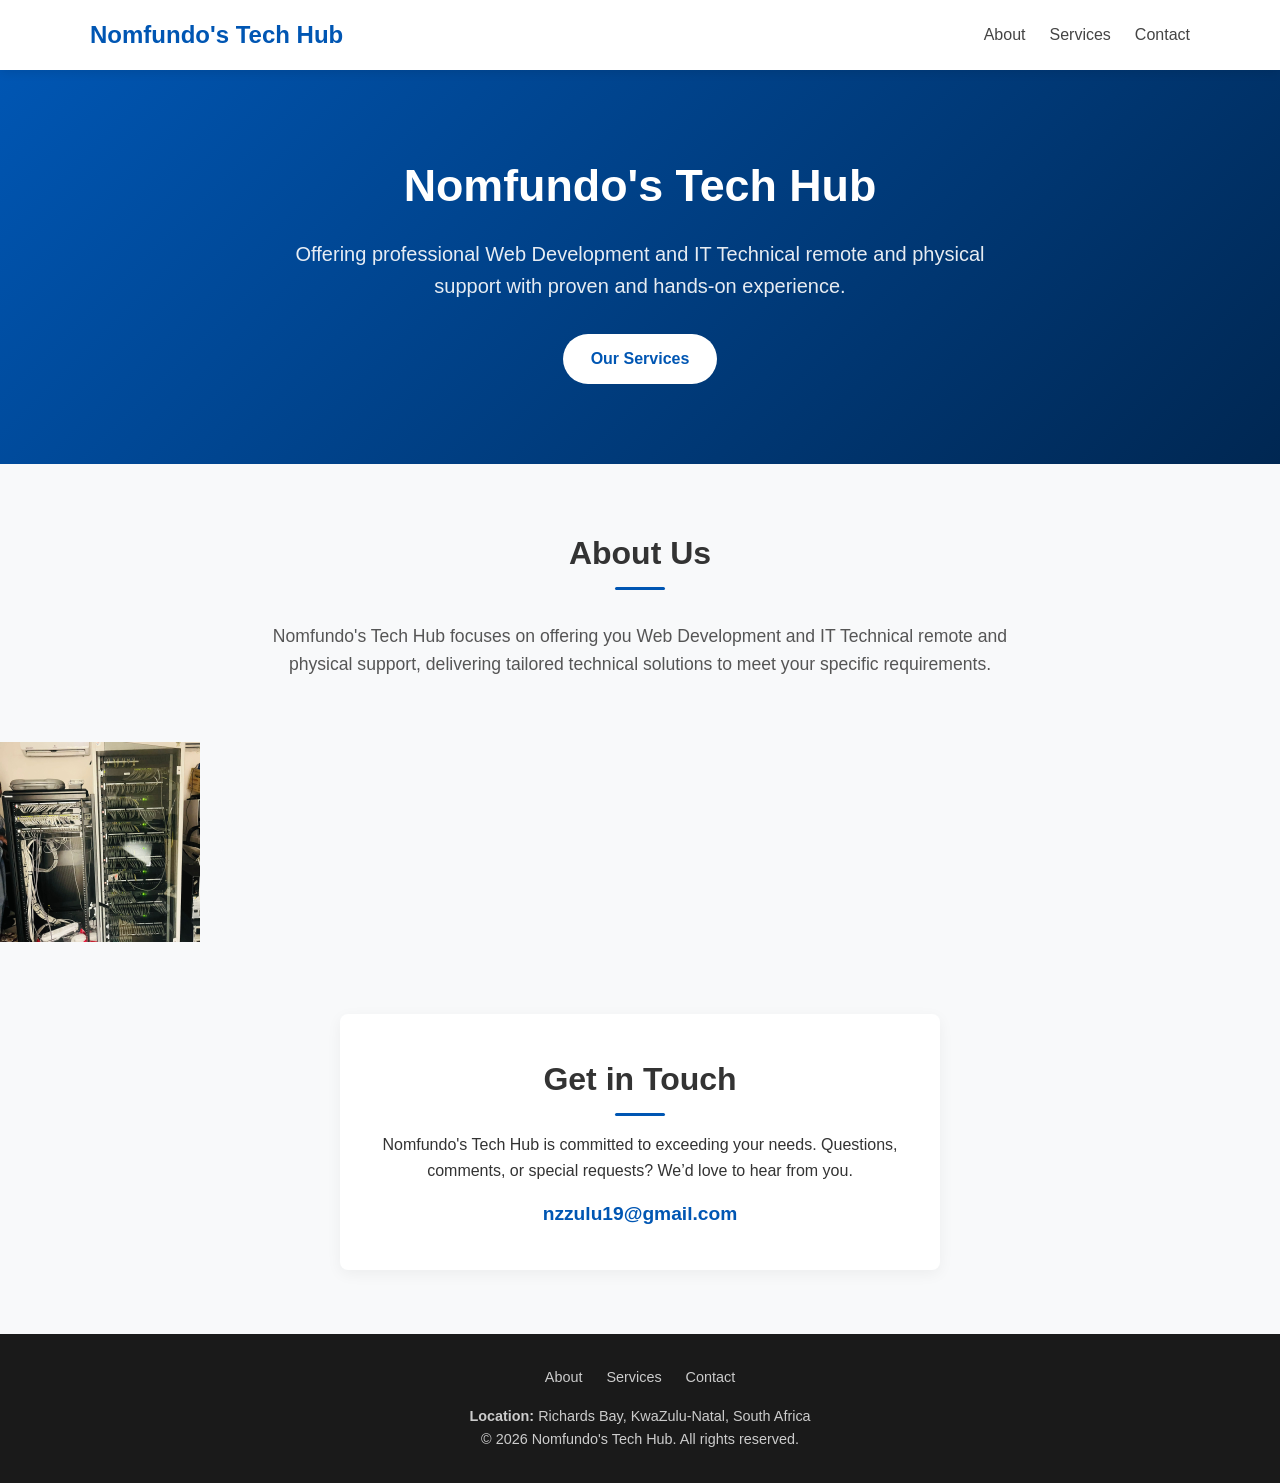
<file: index.html>
<!DOCTYPE html>
<html lang="en">
<head> 
    <meta charset="UTF-8">
    <meta name="viewport" content="width=device-width, initial-scale=1.0">
 <meta name="keywords" content="Web Development, IT Support, Remote IT Technician, Nomfundo's Tech">
    <title>Home</title>
    <link rel="canonical" href="https://nomfundostechhub.co.za/" />
    <link rel="stylesheet" href="CSS.css">

</head>
<body>

    <!-- Navigation Header -->
    <header class="site-header">
        <div class="container navbar">
            <a href="#" class="brand-logo">Nomfundo's Tech Hub</a>
            <ul class="nav-links">
                <li><a href="#about" class="active">About</a></li>
                <li><a href="Services.html">Services</a></li>
                <li><a href="#contact">Contact</a></li>
            </ul>
        </div>
    </header>

    <main>
        <!-- Hero Section -->
        <section class="hero-section">
            <div class="container">
                <h1 class="hero-title">Nomfundo's Tech Hub</h1>
                <p class="hero-subtitle">
                    Offering professional Web Development and IT Technical remote and physical support with proven and hands-on experience.
                </p>
                <a href="Services.html" class="btn-primary">Our Services</a>
            </div>
        </section>

        <!-- About Section -->
        <section id="about" class="section">
            <div class="container">
                <h2 class="section-title">About Us</h2>
                <p class="about-text">
                    Nomfundo's Tech Hub focuses on offering you Web Development and IT Technical remote and physical support, 
                    delivering tailored technical solutions to meet your specific requirements.
                </p>
            </div>
        </section>

      
        <img src="Server.jpg" width="200" height="200"></img>
        
        <section id="contact" class="section">
            <div class="container">
                <div class="contact-card">
                    <h2 class="section-title" style="margin-bottom: 1rem;">Get in Touch</h2>
                    <p>
                        Nomfundo's Tech Hub is committed to exceeding your needs. Questions, comments, or special requests? 
                        We’d love to hear from you.
                    </p>
                    <a href="mailto:nzzulu19@gmail.com" class="contact-email">nzzulu19@gmail.com</a>
                </div>
            </div>
        </section>
    </main>

    <footer class="site-footer">
        <div class="container">
            <div class="footer-links">
                <a href="#about">About</a>
                <a href="#services">Services</a>
                <a href="#contact">Contact</a>
            </div>
<p><strong>Location:</strong> Richards Bay, KwaZulu-Natal, South Africa</p>
            <p>&copy; 2026 Nomfundo's Tech Hub. All rights reserved.</p>
        </div>
    </footer>

    <script src="Javascript.js"></script>
</body>
</html>
</file>
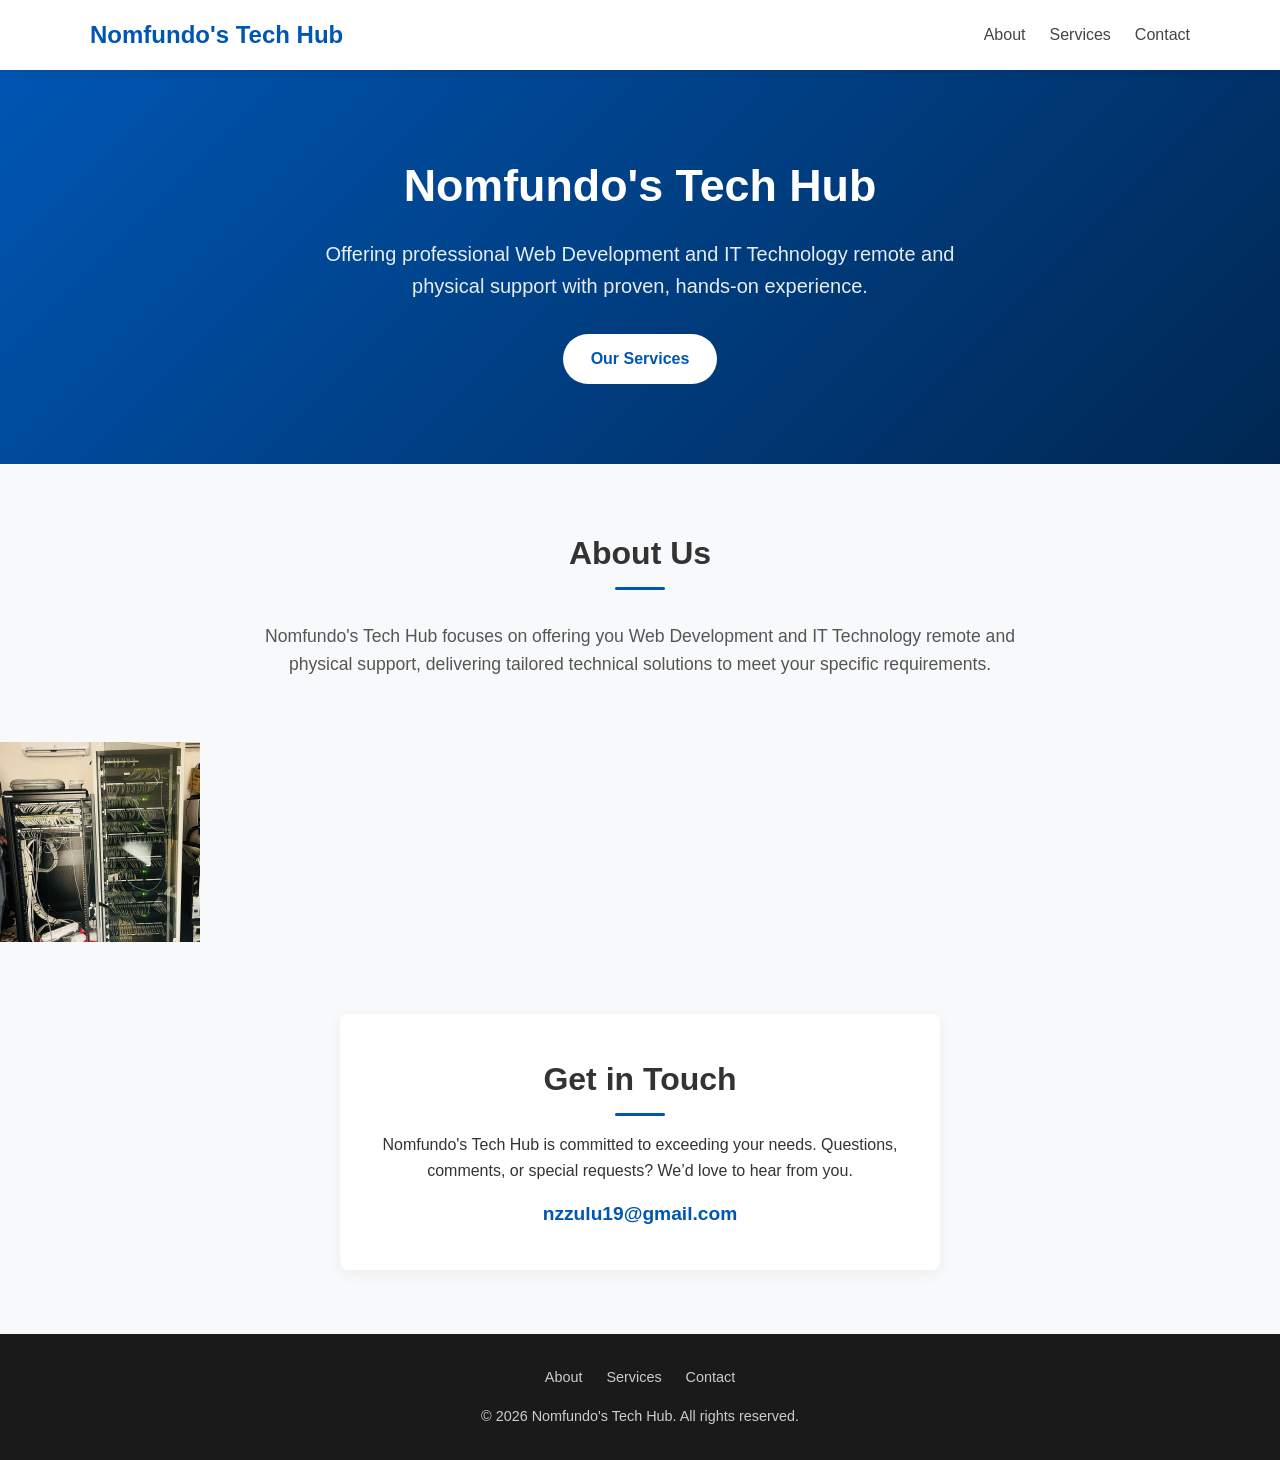
<file: Home.html>
<!DOCTYPE html>
<html lang="en">
<head> 
    <meta charset="UTF-8">
    <meta name="viewport" content="width=device-width, initial-scale=1.0">
    <title>Home</title>
    <link rel="stylesheet" href="CSS.css">

</head>
<body>

    <!-- Navigation Header -->
    <header class="site-header">
        <div class="container navbar">
            <a href="#" class="brand-logo">Nomfundo's Tech Hub</a>
            <ul class="nav-links">
                <li><a href="#about" class="active">About</a></li>
                <li><a href="Services.html">Services</a></li>
                <li><a href="#contact">Contact</a></li>
            </ul>
        </div>
    </header>

    <main>
        <!-- Hero Section -->
        <section class="hero-section">
            <div class="container">
                <h1 class="hero-title">Nomfundo's Tech Hub</h1>
                <p class="hero-subtitle">
                    Offering professional Web Development and IT Technology remote and physical support with proven, hands-on experience.
                </p>
                <a href="Services.html" class="btn-primary">Our Services</a>
            </div>
        </section>

        <!-- About Section -->
        <section id="about" class="section">
            <div class="container">
                <h2 class="section-title">About Us</h2>
                <p class="about-text">
                    Nomfundo's Tech Hub focuses on offering you Web Development and IT Technology remote and physical support, 
                    delivering tailored technical solutions to meet your specific requirements.
                </p>
            </div>
        </section>

      
        <img src="Server.jpg" width="200" height="200"></img>
        
        <section id="contact" class="section">
            <div class="container">
                <div class="contact-card">
                    <h2 class="section-title" style="margin-bottom: 1rem;">Get in Touch</h2>
                    <p>
                        Nomfundo's Tech Hub is committed to exceeding your needs. Questions, comments, or special requests? 
                        We’d love to hear from you.
                    </p>
                    <a href="mailto:nzzulu19@gmail.com" class="contact-email">nzzulu19@gmail.com</a>
                </div>
            </div>
        </section>
    </main>

    <footer class="site-footer">
        <div class="container">
            <div class="footer-links">
                <a href="#about">About</a>
                <a href="#services">Services</a>
                <a href="#contact">Contact</a>
            </div>
            <p>&copy; 2026 Nomfundo's Tech Hub. All rights reserved.</p>
        </div>
    </footer>

    <script src="Javascript.js"></script>
</body>
</html>
</file>
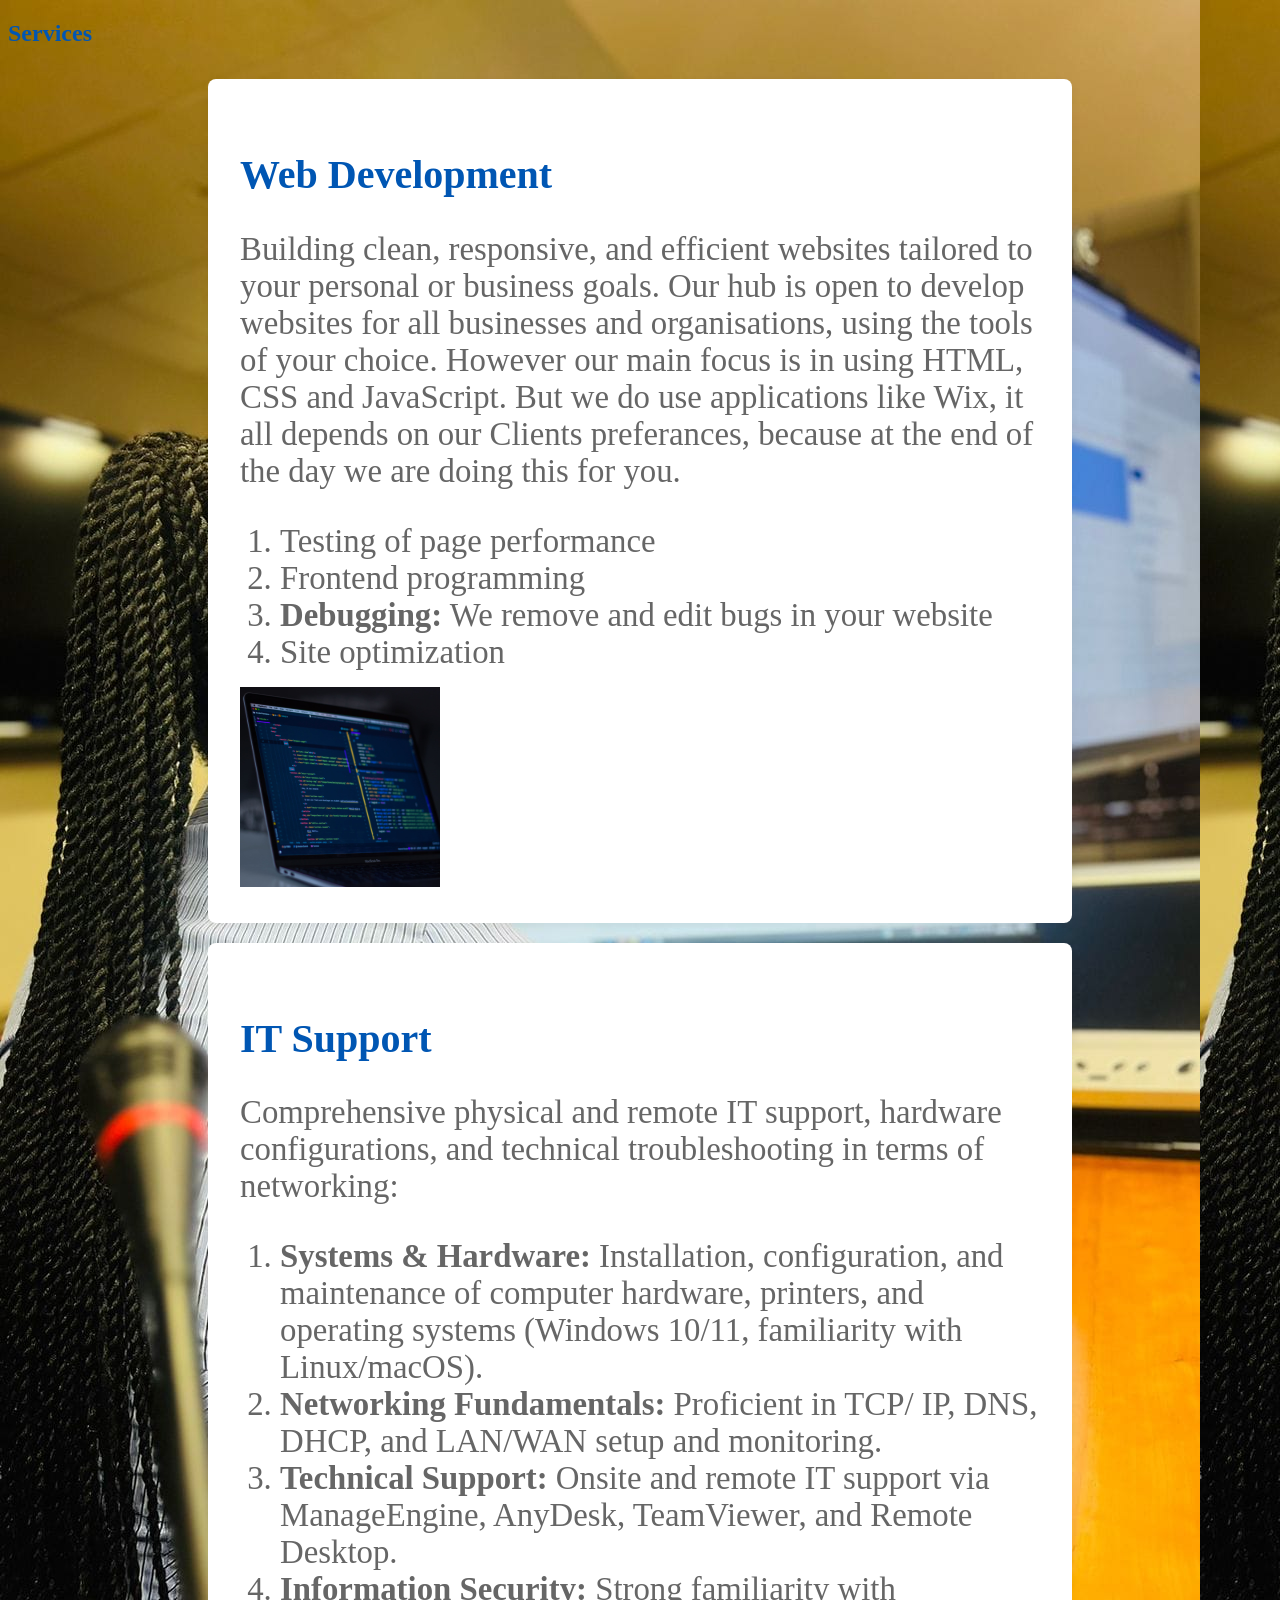
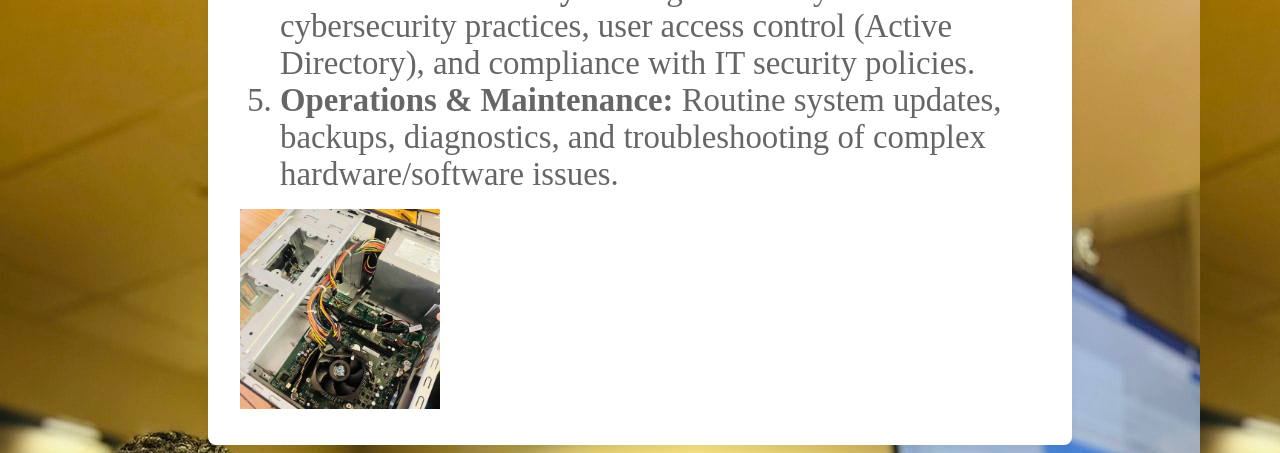
<file: Services.html>
<!DOCTYPE html>

<html>
<head>
  <meta http-equiv="CONTENT-TYPE" content="text/html; charset=UTF-8">
  <title font="size: 2.50rem;">Services</title>

<style> body { background-image: url("Networking.jpg");}</style>
</head>
  </section>
   <section id="services" class="section">
            <div class="container">
                <h2 class="section-title" style="color: #0056b3;">Services</h2>
                <div style="display: flex; gap: 20px; flex-wrap: wrap; justify-content: center; margin-top: 2rem;">
                    
                    <div style="background: white; border-radius: 8px; padding: 2rem; width: 800px; box-shadow: 0 4px 10px rgba(0,0,0,0.05); text-align: left;">
                       
 <h3 style="color: #0056b3; margin-bottom: 0.75rem; font-size: 2.50rem;">Web Development</h3>
                        <p style="color: #666; font-size: 2.05rem;">Building clean, responsive, and efficient websites tailored to your personal or business goals. Our hub is open to develop websites for all businesses and organisations, using the tools of your choice. However our main focus is in using HTML, CSS and JavaScript. But we do use applications like Wix, it all depends on our Clients preferances, because at the end of the day we are doing this for you.</p>
                      <ol>
                        <li style="color: #666; font-size: 2.05rem;">Testing of page performance</li>
                        <li style="color: #666; font-size: 2.05rem;">Frontend programming</li>
                        <li style="color: #666; font-size: 2.05rem;"><strong>Debugging:</strong> We remove and edit bugs in your website</li>
                        <li style="color: #666; font-size: 2.05rem;">Site optimization</li>
                      </ol> 
                      <img src="coding-1.jpg" width="200" height="200"> </img> 
                    </div>

                    <div style="background: white ; border-radius: 8px; padding: 2rem; width: 800px; box-shadow: 0 4px 10px rgba(0,0,0,0.05); text-align: left;">
                        <h3 style="color: #0056b3; margin-bottom: 0.75rem; font-size: 2.50rem;">IT Support</h3>
                        <p style="color: #666; font-size: 2.05rem;">Comprehensive physical and remote IT support, hardware configurations, and technical troubleshooting in terms of networking:</p> <ol>
        <li style="color: #666; font-size: 2.05rem;"><strong>Systems & Hardware:</strong> Installation, configuration, and maintenance of computer
hardware, printers, and operating systems
(Windows 10/11, familiarity with Linux/macOS).
</li>

                          <li style="color: #666; font-size: 2.05rem;"><strong>Networking Fundamentals:</strong> Proficient in TCP/
IP, DNS, DHCP, and LAN/WAN setup and
monitoring.
</li>

                          <li style="color: #666; font-size: 2.05rem;"> <strong>Technical Support:</strong> Onsite and remote IT
support via ManageEngine, AnyDesk,
TeamViewer, and Remote Desktop.
</li>

                          <li style="color: #666; font-size: 2.05rem;"><strong> Information Security: </strong> Strong familiarity with
cybersecurity practices, user access control
(Active Directory), and compliance with IT
security policies.
</li>
                          
                          <li style="color: #666; font-size: 2.05rem;"><strong>Operations & Maintenance:</strong> Routine system
updates, backups, diagnostics, and
troubleshooting of complex hardware/software
issues.
</li>
        </ol>
                      <img src="Hardware.jpg" width="200" height="200"></img>
            </div>
                  
        </section>
</body>
</html>
</file>
<file: CSS.css>
/* --- Global Styles & Reset --- */
* {
    margin: 0;
    padding: 0;
    box-sizing: border-box;
    font-family: 'Segoe UI', Tahoma, Geneva, Verdana, sans-serif;
}

body {
    line-height: 1.6;
    color: #333333;
    background-color: #f8f9fa;
}

a {
    text-decoration: none;
    color: inherit;
}

/* --- Container Utility --- */
.container {
    width: 90%;
    max-width: 1100px;
    margin: 0 auto;
    padding: 0 15px;
}

/* --- Navigation Header --- */
.site-header {
    background-color: #ffffff;
    box-shadow: 0 2px 10px rgba(0, 0, 0, 0.1);
    position: sticky;
    top: 0;
    z-index: 1000;
}

.navbar {
    display: flex;
    justify-content: space-between;
    align-items: center;
    padding: 1rem 0;
}

.brand-logo {
    font-size: 1.5rem;
    font-weight: 700;
    color: #0056b3;
}

.nav-links {
    display: flex;
    list-style: none;
    gap: 1.5rem;
}

.nav-links a {
    font-size: 1rem;
    font-weight: 500;
    color: #444;
    transition: color 0.3rem ease;
}

.nav-links a:hover,
.nav-links a.active {
    color: #0056b3;
}

/* --- Hero / Welcome Section --- */
.hero-section {
    background: linear-gradient(135deg, #0056b3 0%, #002752 100%);
    color: #ffffff;
    padding: 5rem 0;
    text-align: center;
}

.hero-title {
    font-size: 2.8rem;
    margin-bottom: 1rem;
    font-weight: 700;
}

.hero-subtitle {
    font-size: 1.25rem;
    max-width: 700px;
    margin: 0 auto 2rem auto;
    opacity: 0.9;
}

.btn-primary {
    display: inline-block;
    background-color: #ffffff;
    color: #0056b3;
    padding: 0.75rem 1.75rem;
    border-radius: 25px;
    font-weight: 600;
    transition: background-color 0.3s ease, transform 0.2s ease;
}

.btn-primary:hover {
    background-color: #e2e6ea;
    transform: translateY(-2px);
}

/* --- Content Sections --- */
.section {
    padding: 4rem 0;
}

.section-title {
    font-size: 2rem;
    text-align: center;
    margin-bottom: 2rem;
    position: relative;
}

.section-title::after {
    content: '';
    display: block;
    width: 50px;
    height: 3px;
    background-color: #0056b3;
    margin: 0.5rem auto 0 auto;
    border-radius: 2px;
}

.about-text {
    max-width: 800px;
    margin: 0 auto;
    text-align: center;
    font-size: 1.1rem;
    color: #555;
}

/* --- Contact Section --- */
.contact-card {
    background: #ffffff;
    border-radius: 8px;
    padding: 2.5rem;
    max-width: 600px;
    margin: 0 auto;
    box-shadow: 0 4px 15px rgba(0, 0, 0, 0.05);
    text-align: center;
}

.contact-email {
    display: inline-block;
    margin-top: 1rem;
    font-size: 1.2rem;
    color: #0056b3;
    font-weight: 600;
}

.contact-email:hover {
    text-decoration: underline;
}

/* --- Footer --- */
.site-footer {
    background-color: #1a1a1a;
    color: #cccccc;
    padding: 2rem 0;
    text-align: center;
    font-size: 0.9rem;
}

.footer-links {
    display: flex;
    justify-content: center;
    gap: 1.5rem;
    margin-bottom: 1rem;
}

.footer-links a:hover {
    color: #ffffff;
}

/* --- Responsive Adjustments --- */
@media (max-width: 768px) {
    .hero-title {
        font-size: 2rem;
    }

    .hero-subtitle {
        font-size: 1rem;
    }

    .nav-links {
        gap: 1rem;
    }
    

}
</file>
